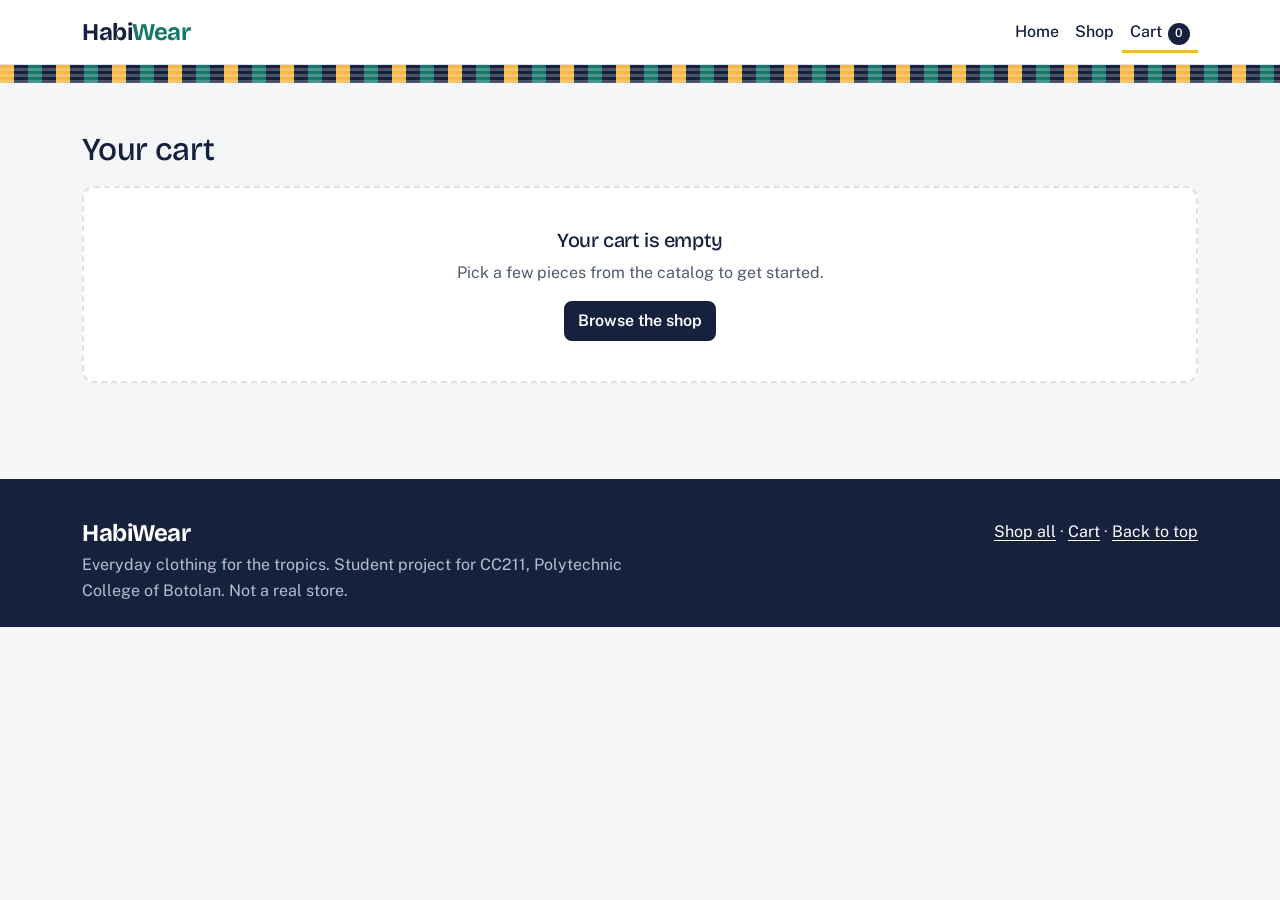
<file: pages/cart.html>
<!DOCTYPE html>
<html lang="en">
<head>
<meta charset="UTF-8">
<meta name="viewport" content="width=device-width, initial-scale=1">
<title>Cart and checkout | Habi Wear</title>
<meta name="description" content="Review your cart and complete the demo checkout.">
<link rel="icon" type="image/svg+xml" href="../assets/images/favicon.svg">
<link rel="preconnect" href="https://fonts.googleapis.com"><link rel="preconnect" href="https://fonts.gstatic.com" crossorigin>
<link href="https://fonts.googleapis.com/css2?family=Bricolage+Grotesque:wght@600;700&family=Public+Sans:wght@400;500;600&display=swap" rel="stylesheet">
<link href="https://cdn.jsdelivr.net/npm/bootstrap@5.3.3/dist/css/bootstrap.min.css" rel="stylesheet">
<link href="../assets/css/style.css" rel="stylesheet">
</head>
<body data-root="../">
<a class="skip-link" href="#main">Skip to main content</a>
<header>
<nav class="navbar navbar-expand-md site-nav" aria-label="Main navigation"><div class="container">
 <a class="brand navbar-brand" href="../index.html">Habi<span>Wear</span></a>
 <button class="navbar-toggler" type="button" data-bs-toggle="collapse" data-bs-target="#mainNav" aria-controls="mainNav" aria-expanded="false" aria-label="Toggle navigation"><span class="navbar-toggler-icon"></span></button>
 <div class="collapse navbar-collapse" id="mainNav"><ul class="navbar-nav ms-auto align-items-md-center">
  <li class="nav-item"><a class="nav-link" href="../index.html">Home</a></li><li class="nav-item"><a class="nav-link" href="../pages/shop.html">Shop</a></li>
  <li class="nav-item"><a class="nav-link cart-link" href="../pages/cart.html" aria-current="page">Cart<span class="cart-count" aria-label="0 items in cart">0</span></a></li>
 </ul></div></div></nav>
<div class="weave" aria-hidden="true"></div>
</header>
<main id="main">
<section class="section"><div class="container">
 <h1 class="h2 mb-3">Your cart</h1>
 <div id="orderMsg" aria-live="polite"></div>
 <div id="cartEmpty" class="empty-state d-none"><h2 class="h5">Your cart is empty</h2><p class="text-muted">Pick a few pieces from the catalog to get started.</p><a href="shop.html" class="btn btn-ink">Browse the shop</a></div>
 <div id="cartLayout" class="row g-4 d-none">
  <div class="col-lg-7">
   <ul id="cartItems" class="list-unstyled mb-2"></ul>
   <button type="button" id="clearCart" class="btn btn-outline-ink btn-sm">Clear cart</button>
  </div>
  <div class="col-lg-5"><div class="summary">
   <h2 class="h5">Order summary</h2>
   <dl class="row mb-2"><dt class="col-7 fw-normal">Subtotal</dt><dd class="col-5 text-end" id="subtotal">₱0</dd>
    <dt class="col-7 fw-normal">Promo discount</dt><dd class="col-5 text-end" id="discount">−₱0</dd>
    <dt class="col-7 fw-normal">Shipping</dt><dd class="col-5 text-end" id="shipping">₱0</dd>
    <dt class="col-7 fs-5">Total</dt><dd class="col-5 text-end fs-5 fw-bold" id="total">₱0</dd></dl>
   <form id="promoForm" class="mb-4" novalidate><label for="promoCode" class="form-label">Promo code</label>
    <div class="input-group"><input id="promoCode" class="form-control" autocomplete="off" aria-describedby="promoMsg"><button class="btn btn-mango" type="submit">Apply</button></div><p id="promoMsg" class="small mb-0 mt-1" role="status"></p></form>
   <h2 class="h5">Checkout (frontend demo)</h2>
   <p class="small text-muted">This form only checks your inputs. Nothing is sent anywhere.</p>
   <div id="formStatus" class="alert d-none" role="alert"></div>
   <form id="checkoutForm" novalidate>
    <div class="mb-3"><label for="fullName" class="form-label">Full name</label><input id="fullName" name="fullName" class="form-control" autocomplete="name" required aria-describedby="fullNameErr"><div id="fullNameErr" class="invalid-feedback"></div></div>
    <div class="mb-3"><label for="email" class="form-label">Email</label><input id="email" name="email" type="email" class="form-control" autocomplete="email" required aria-describedby="emailErr"><div id="emailErr" class="invalid-feedback"></div></div>
    <div class="mb-3"><label for="phone" class="form-label">Mobile number</label><input id="phone" name="phone" type="tel" class="form-control" autocomplete="tel" placeholder="0917 123 4567" required aria-describedby="phoneErr"><div id="phoneErr" class="invalid-feedback"></div></div>
    <div class="mb-3"><label for="address" class="form-label">Street address</label><input id="address" name="address" class="form-control" autocomplete="street-address" required aria-describedby="addressErr"><div id="addressErr" class="invalid-feedback"></div></div>
    <div class="row g-3 mb-3">
     <div class="col-sm-6"><label for="city" class="form-label">City or municipality</label><select id="city" name="city" class="form-select" required aria-describedby="cityErr"><option value="">Choose…</option><option>Botolan</option><option>Iba</option><option>Olongapo</option><option>Orani</option><option>Balanga</option><option>Other</option></select><div id="cityErr" class="invalid-feedback"></div></div>
     <div class="col-sm-6"><label for="payment" class="form-label">Payment</label><select id="payment" name="payment" class="form-select" required aria-describedby="paymentErr"><option value="">Choose…</option><option>Cash on delivery</option><option>GCash (demo)</option><option>Bank transfer (demo)</option></select><div id="paymentErr" class="invalid-feedback"></div></div></div>
    <div class="form-check mb-3"><input class="form-check-input" type="checkbox" id="terms" required><label class="form-check-label" for="terms">I understand this is a demo and no order is placed.</label><div class="invalid-feedback">Please tick this box to continue.</div></div>
    <button type="submit" class="btn btn-ink btn-lg w-100">Place demo order</button>
   </form>
  </div></div>
 </div>
</div></section></main>
<footer class="site-footer"><div class="container"><div class="row g-4">
 <div class="col-md-6"><p class="brand h4 mb-1 text-white">HabiWear</p><p class="text-muted mb-0">Everyday clothing for the tropics. Student project for CC211, Polytechnic College of Botolan. Not a real store.</p></div>
 <div class="col-md-6 text-md-end"><a href="../pages/shop.html">Shop all</a> · <a href="../pages/cart.html">Cart</a> · <a href="#main">Back to top</a></div>
</div></div></footer>
<div class="toast-container position-fixed bottom-0 end-0 p-3"><div id="toast" class="toast text-bg-dark" role="status" aria-live="polite" aria-atomic="true"><div class="toast-body"></div></div></div>
<script src="https://cdn.jsdelivr.net/npm/bootstrap@5.3.3/dist/js/bootstrap.bundle.min.js"></script>
<script src="../assets/js/products.js"></script>
<script src="../assets/js/script.js"></script>
</body></html>
</file>
<file: assets/css/style.css>
/* Habi Wear - visual identity: indigo ink, mango, teal, on a cool light ground */
:root{
  --ink:#16213E; --ink-2:#0B1226; --mango:#F4B942; --mango-d:#C9921C; --teal:#17776B;
  --bg:#F5F6F8; --paper:#fff; --muted:#4F596D; --line:#DDE1E8;
  --bs-body-font-family:"Public Sans",system-ui,-apple-system,"Segoe UI",Roboto,sans-serif;
  --bs-body-bg:var(--bg); --bs-body-color:var(--ink); --bs-link-color:var(--teal);
}
body{font-family:var(--bs-body-font-family);line-height:1.6;background:var(--bg);color:var(--ink)}
h1,h2,h3,h4,.brand,.display-hero{font-family:"Bricolage Grotesque","Public Sans",system-ui,sans-serif;font-weight:700;letter-spacing:-.02em}
.text-muted,.text-secondary{color:var(--muted)!important}
a{text-underline-offset:3px}

/* Keyboard focus is always visible */
:focus-visible{outline:3px solid var(--ink)!important;outline-offset:3px;box-shadow:0 0 0 6px var(--mango)!important;border-radius:4px}
.skip-link{position:absolute;left:-999px;top:8px;background:var(--ink);color:#fff;padding:.5rem 1rem;z-index:2000;border-radius:6px}
.skip-link:focus{left:8px}

/* Woven strip: the one memorable motif */
.weave{height:18px;background:
  repeating-linear-gradient(90deg,var(--mango) 0 14px,var(--ink) 14px 28px,var(--teal) 28px 42px,var(--ink) 42px 56px),
  var(--ink);position:relative}
.weave::after{content:"";position:absolute;inset:0;background:repeating-linear-gradient(0deg,rgba(255,255,255,.22) 0 3px,transparent 3px 6px)}

/* Navbar */
.site-nav{background:var(--paper);border-bottom:1px solid var(--line)}
.brand{font-size:1.5rem;color:var(--ink);text-decoration:none}
.brand span{color:var(--teal)}
.site-nav .nav-link{color:var(--ink);font-weight:500;padding:.5rem .9rem}
.site-nav .nav-link[aria-current="page"]{box-shadow:inset 0 -3px 0 var(--mango)}
.cart-link{position:relative}
.cart-count{background:var(--ink);color:#fff;border-radius:999px;font-size:.75rem;min-width:1.4rem;height:1.4rem;display:inline-flex;align-items:center;justify-content:center;padding:0 .35rem;margin-left:.35rem}

/* Buttons */
.btn{border-radius:8px;font-weight:600}
.btn-ink{background:var(--ink);color:#fff;border:2px solid var(--ink)}
.btn-ink:hover{background:var(--ink-2);color:#fff}
.btn-mango{background:var(--mango);color:var(--ink);border:2px solid var(--mango)}
.btn-mango:hover{background:var(--mango-d);border-color:var(--mango-d);color:var(--ink)}
.btn-outline-ink{border:2px solid var(--ink);color:var(--ink);background:transparent}
.btn-outline-ink:hover,.btn-check:checked+.btn-outline-ink{background:var(--ink);color:#fff}

/* Hero */
.hero{padding:3.5rem 0 3rem}
.display-hero{font-size:clamp(2.4rem,6vw,4.4rem);line-height:1.02}
.hero-lead{font-size:1.15rem;max-width:34rem;color:var(--muted)}
.hero-stack{position:relative;min-height:420px}
.hero-stack img{position:absolute;width:52%;border:6px solid var(--paper);border-radius:10px;background:var(--paper);box-shadow:0 14px 28px rgba(22,33,62,.15)}
.hero-stack img:nth-child(1){left:0;top:30px;transform:rotate(-4deg)}
.hero-stack img:nth-child(2){left:24%;top:0;transform:rotate(2deg);z-index:2}
.hero-stack img:nth-child(3){right:0;top:70px;transform:rotate(5deg)}

/* Sections */
.section{padding:3rem 0}
.section-head{display:flex;justify-content:space-between;align-items:end;gap:1rem;flex-wrap:wrap;margin-bottom:1.5rem}
.cat-link{display:block;padding:1.1rem 1.25rem;background:var(--paper);border:2px solid var(--ink);border-radius:10px;color:var(--ink);text-decoration:none;font-weight:600;height:100%}
.cat-link:hover{background:var(--mango)}
.cat-link small{display:block;font-weight:400;color:var(--muted)}
.cat-link:hover small{color:var(--ink)}

/* Product cards */
.product-card{background:var(--paper);border:1px solid var(--line);border-radius:12px;overflow:hidden;display:flex;flex-direction:column}
.product-media{position:relative;background:#EEF0F4}
.product-media img{width:100%;height:auto;display:block;aspect-ratio:4/5;object-fit:cover}
.product-body{padding:.85rem 1rem 1rem}
.product-body h3{font-size:1.05rem;margin:0 0 .15rem}
.badge-tag{position:absolute;left:.6rem;top:.6rem;background:var(--ink);color:#fff;font-size:.75rem;font-weight:600;padding:.2rem .55rem;border-radius:6px}
.wish-btn{position:absolute;right:.5rem;top:.5rem;width:2.4rem;height:2.4rem;border-radius:50%;border:0;background:rgba(255,255,255,.95);color:var(--ink);font-size:1.2rem;line-height:1;display:grid;place-items:center}
.wish-btn[aria-pressed="true"]{background:var(--mango)}

/* Shop toolbar */
.toolbar{background:var(--paper);border:1px solid var(--line);border-radius:12px;padding:1rem}
.filter-pills .btn{padding:.3rem .85rem;font-size:.9rem}
.empty-state{border:2px dashed var(--line);border-radius:12px;padding:2.5rem 1rem;text-align:center;background:var(--paper)}

/* Cart + form */
.cart-row{background:var(--paper);border:1px solid var(--line);border-radius:12px;padding:.85rem}
.cart-row img{width:84px;height:105px;object-fit:cover;border-radius:8px;background:#EEF0F4}
.qty-btn{width:2.2rem;height:2.2rem;padding:0;line-height:1}
.summary{background:var(--paper);border:2px solid var(--ink);border-radius:12px;padding:1.25rem}
.form-label{font-weight:600}
.form-control,.form-select{border:1.5px solid #8A93A5;border-radius:8px;padding:.6rem .8rem}
.invalid-feedback{font-size:.9rem}

/* Footer */
.site-footer{background:var(--ink);color:#E6E9F0;padding:2.5rem 0 1.5rem;margin-top:3rem}
.site-footer a{color:#fff}
.site-footer .text-muted{color:#B8BFCE!important}

@media (max-width:575.98px){
  .hero{padding-top:2rem}.hero-stack{min-height:300px}
  .cart-row img{width:64px;height:80px}
}
@media (prefers-reduced-motion:reduce){*{transition:none!important;animation:none!important;scroll-behavior:auto!important}}
</file>
